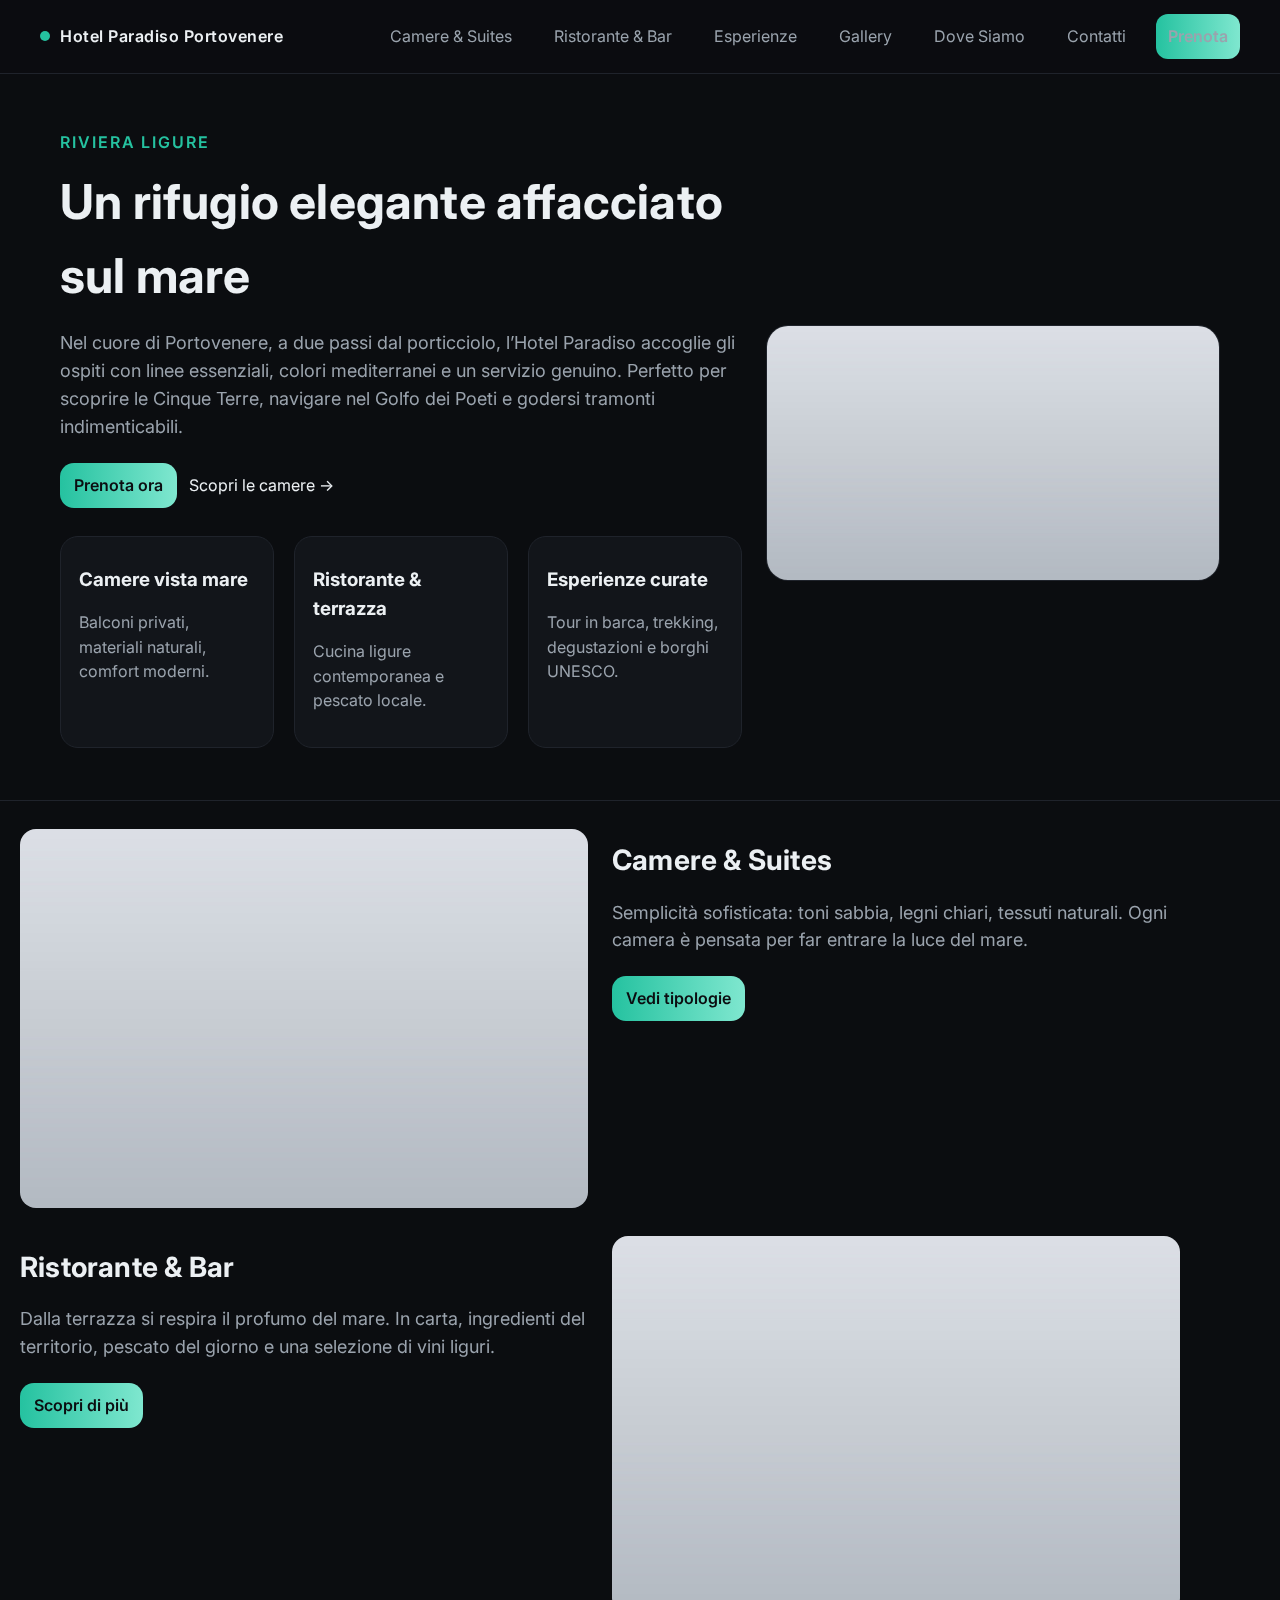
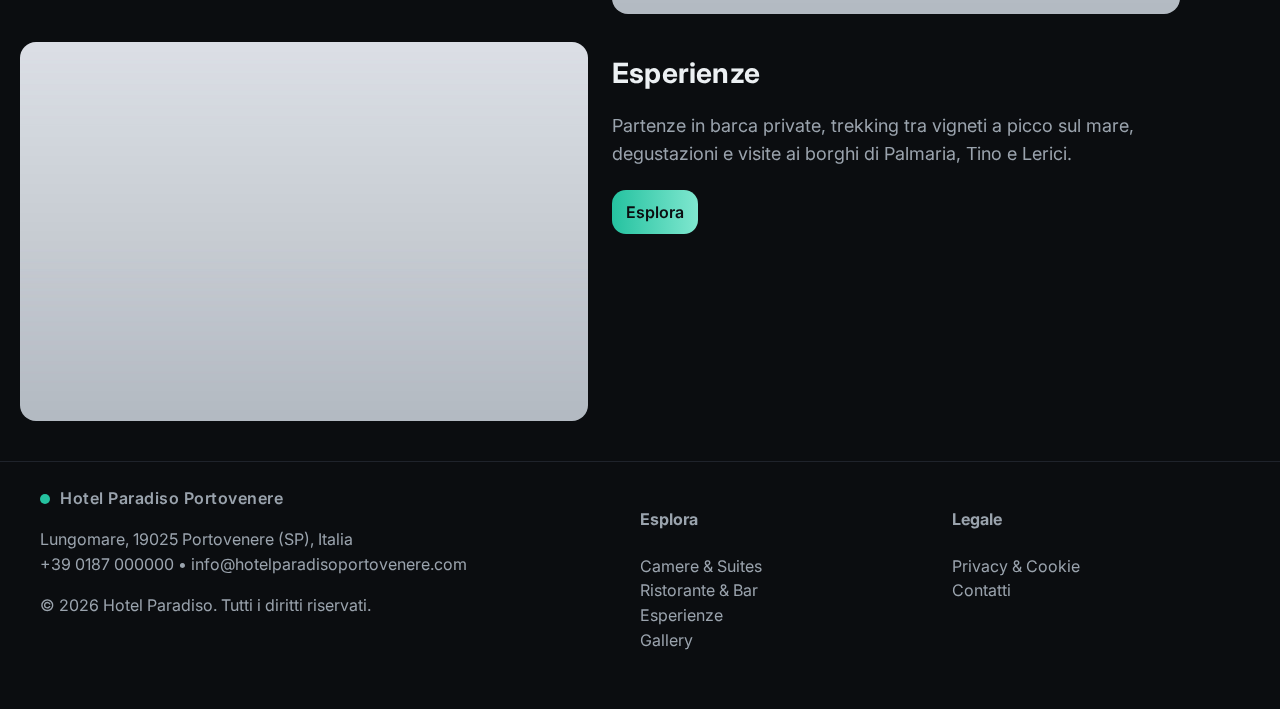
<file: index.html>
<!doctype html>
<html lang="it">
<head>
  <meta charset="utf-8">
  <meta name="viewport" content="width=device-width, initial-scale=1">
  <title>Hotel Paradiso Portovenere</title>
  <meta name="description" content="Boutique hotel vista mare a Portovenere: camere luminose, ristorante di pesce, esperienze nelle Cinque Terre.">
  <link rel="preconnect" href="https://fonts.googleapis.com">
  <link rel="preconnect" href="https://fonts.gstatic.com" crossorigin>
  <link href="https://fonts.googleapis.com/css2?family=Inter:wght@300;400;600;700&family=Playfair+Display:wght@500;700&display=swap" rel="stylesheet">
  <link rel="stylesheet" href="assets/css/style.css">
  <link rel="icon" type="image/png" sizes="512x512" href="assets/img/favicon-512.png">
</head>
<body>

<header class="header">
  <div class="container wrap">
    <a href="index.html" class="logo"><span class="badge"></span><span class="brand">Hotel Paradiso Portovenere</span></a>
    <nav class="nav">
      <a href="rooms.html">Camere & Suites</a>
      <a href="dine.html">Ristorante & Bar</a>
      <a href="experiences.html">Esperienze</a>
      <a href="gallery.html">Gallery</a>
      <a href="location.html">Dove Siamo</a>
      <a href="contact.html">Contatti</a>
      <a class="btn" href="#" target="_blank" rel="noopener">Prenota</a>
    </nav>
  </div>
</header>

<section class="hero">
  <div class="container hero-grid">
    <div>
      <div class="kicker">Riviera Ligure</div>
      <h1 class="h1">Un rifugio elegante affacciato sul mare</h1>
      <p class="p">Nel cuore di Portovenere, a due passi dal porticciolo, l’Hotel Paradiso accoglie gli ospiti con linee essenziali, colori mediterranei e un servizio genuino. Perfetto per scoprire le Cinque Terre, navigare nel Golfo dei Poeti e godersi tramonti indimenticabili.</p>
      <div style="display:flex;gap:12px;align-items:center">
        <a class="btn" href="#" target="_blank" rel="noopener">Prenota ora</a>
        <a class="nav" href="rooms.html">Scopri le camere →</a>
      </div>
      <div class="cards">
        <div class="card">
          <h3>Camere vista mare</h3>
          <p class="fine">Balconi privati, materiali naturali, comfort moderni.</p>
        </div>
        <div class="card">
          <h3>Ristorante & terrazza</h3>
          <p class="fine">Cucina ligure contemporanea e pescato locale.</p>
        </div>
        <div class="card">
          <h3>Esperienze curate</h3>
          <p class="fine">Tour in barca, trekking, degustazioni e borghi UNESCO.</p>
        </div>
      </div>
    </div>
    <div class="hero-img"><img src="assets/img/hero.jpg" alt="Hotel Paradiso Portovenere - vista mare"></div>
  </div>
</section>

<section class="container split">
  <div><img src="assets/img/room1.jpg" alt="Camera con balcone vista mare"></div>
  <div>
    <h2 class="h1" style="font-size:28px">Camere & Suites</h2>
    <p class="p">Semplicità sofisticata: toni sabbia, legni chiari, tessuti naturali. Ogni camera è pensata per far entrare la luce del mare.</p>
    <a class="btn" href="rooms.html">Vedi tipologie</a>
  </div>
</section>

<section class="container split">
  <div>
    <h2 class="h1" style="font-size:28px">Ristorante & Bar</h2>
    <p class="p">Dalla terrazza si respira il profumo del mare. In carta, ingredienti del territorio, pescato del giorno e una selezione di vini liguri.</p>
    <a class="btn" href="dine.html">Scopri di più</a>
  </div>
  <div><img src="assets/img/restaurant.jpg" alt="Ristorante con terrazza sul mare"></div>
</section>

<section class="container split">
  <div><img src="assets/img/experience1.jpg" alt="Tour in barca nel Golfo dei Poeti"></div>
  <div>
    <h2 class="h1" style="font-size:28px">Esperienze</h2>
    <p class="p">Partenze in barca private, trekking tra vigneti a picco sul mare, degustazioni e visite ai borghi di Palmaria, Tino e Lerici.</p>
    <a class="btn" href="experiences.html">Esplora</a>
  </div>
</section>


<footer class="footer">
  <div class="container wrap">
    <div>
      <div class="logo"><span class="badge"></span><span class="brand">Hotel Paradiso Portovenere</span></div>
      <p class="fine">Lungomare, 19025 Portovenere (SP), Italia<br>+39 0187 000000 • info@hotelparadisoportovenere.com</p>
      <p class="fine">© <span id="y"></span> Hotel Paradiso. Tutti i diritti riservati.</p>
    </div>
    <div>
      <h4>Esplora</h4>
      <p><a href="rooms.html">Camere & Suites</a><br><a href="dine.html">Ristorante & Bar</a><br><a href="experiences.html">Esperienze</a><br><a href="gallery.html">Gallery</a></p>
    </div>
    <div>
      <h4>Legale</h4>
      <p><a href="privacy.html">Privacy & Cookie</a><br><a href="contact.html">Contatti</a></p>
    </div>
  </div>
</footer>
<script>
  document.getElementById('y') && (document.getElementById('y').textContent=new Date().getFullYear());
  // active link
  const path = location.pathname.split('/').pop();
  document.querySelectorAll('.nav a').forEach(a=>{ if(a.getAttribute('href')===path) a.classList.add('active'); });
</script>

</body>
</html>
</file>
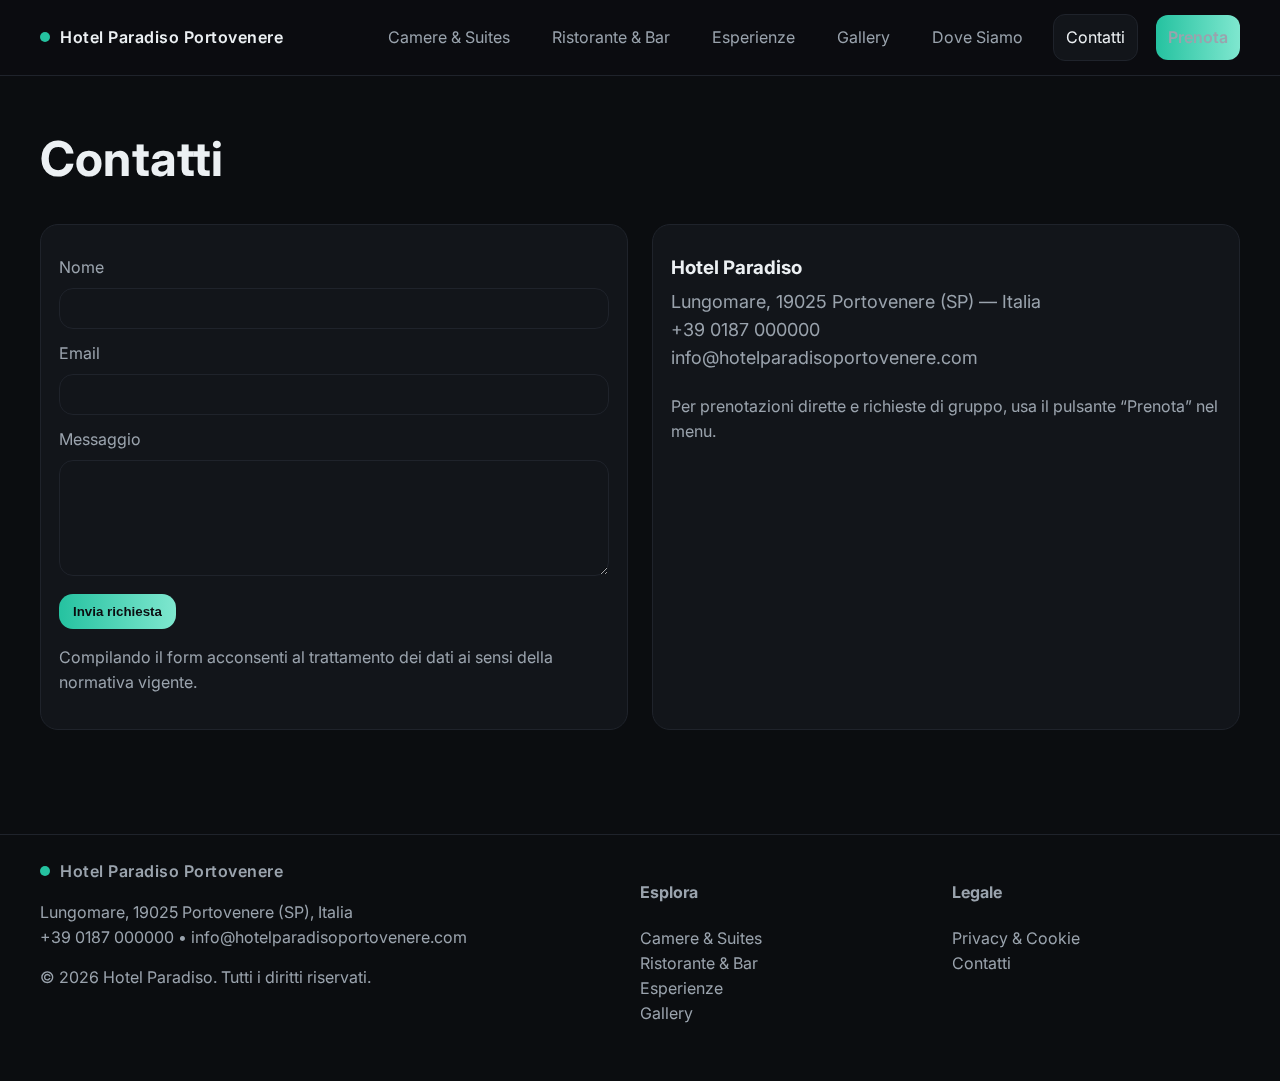
<file: contact.html>
<!doctype html>
<html lang="it"><head>
<meta charset="utf-8"><meta name="viewport" content="width=device-width, initial-scale=1">
<title>Contatti • Hotel Paradiso</title>
<link rel="preconnect" href="https://fonts.googleapis.com">
<link rel="preconnect" href="https://fonts.gstatic.com" crossorigin>
<link href="https://fonts.googleapis.com/css2?family=Inter:wght@300;400;600;700&display=swap" rel="stylesheet">
<link rel="stylesheet" href="assets/css/style.css">
<link rel="icon" type="image/png" sizes="512x512" href="assets/img/favicon-512.png">
</head><body>

<header class="header">
  <div class="container wrap">
    <a href="index.html" class="logo"><span class="badge"></span><span class="brand">Hotel Paradiso Portovenere</span></a>
    <nav class="nav">
      <a href="rooms.html">Camere & Suites</a>
      <a href="dine.html">Ristorante & Bar</a>
      <a href="experiences.html">Esperienze</a>
      <a href="gallery.html">Gallery</a>
      <a href="location.html">Dove Siamo</a>
      <a href="contact.html">Contatti</a>
      <a class="btn" href="#" target="_blank" rel="noopener">Prenota</a>
    </nav>
  </div>
</header>

<section class="container" style="padding:36px 0">
  <h1 class="h1">Contatti</h1>
  <div class="split">
    <form class="card" onsubmit="event.preventDefault(); alert('Grazie! Ti risponderemo al più presto.');">
      <label>Nome</label><input class="input" required>
      <label>Email</label><input class="input" type="email" required>
      <label>Messaggio</label><textarea class="input" rows="6" required></textarea>
      <div style="margin-top:12px"><button class="btn" type="submit">Invia richiesta</button></div>
      <p class="fine">Compilando il form acconsenti al trattamento dei dati ai sensi della normativa vigente.</p>
    </form>
    <div class="card">
      <h3>Hotel Paradiso</h3>
      <p class="p">Lungomare, 19025 Portovenere (SP) — Italia<br>+39 0187 000000<br><a href="mailto:info@hotelparadisoportovenere.com">info@hotelparadisoportovenere.com</a></p>
      <p class="fine">Per prenotazioni dirette e richieste di gruppo, usa il pulsante “Prenota” nel menu.</p>
    </div>
  </div>
</section>

<footer class="footer">
  <div class="container wrap">
    <div>
      <div class="logo"><span class="badge"></span><span class="brand">Hotel Paradiso Portovenere</span></div>
      <p class="fine">Lungomare, 19025 Portovenere (SP), Italia<br>+39 0187 000000 • info@hotelparadisoportovenere.com</p>
      <p class="fine">© <span id="y"></span> Hotel Paradiso. Tutti i diritti riservati.</p>
    </div>
    <div>
      <h4>Esplora</h4>
      <p><a href="rooms.html">Camere & Suites</a><br><a href="dine.html">Ristorante & Bar</a><br><a href="experiences.html">Esperienze</a><br><a href="gallery.html">Gallery</a></p>
    </div>
    <div>
      <h4>Legale</h4>
      <p><a href="privacy.html">Privacy & Cookie</a><br><a href="contact.html">Contatti</a></p>
    </div>
  </div>
</footer>
<script>
  document.getElementById('y') && (document.getElementById('y').textContent=new Date().getFullYear());
  // active link
  const path = location.pathname.split('/').pop();
  document.querySelectorAll('.nav a').forEach(a=>{ if(a.getAttribute('href')===path) a.classList.add('active'); });
</script>
</body></html>
</file>
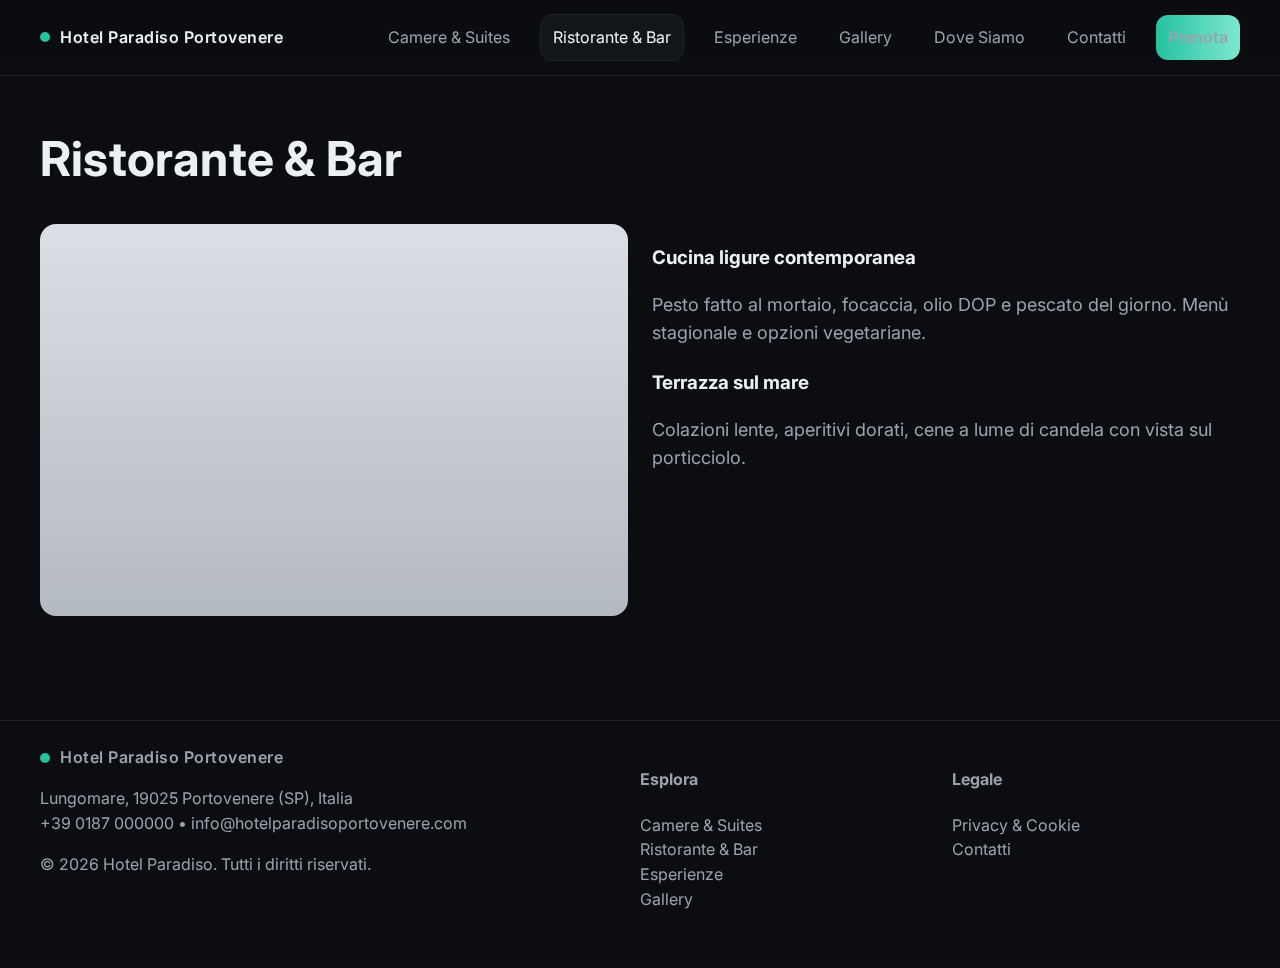
<file: dine.html>
<!doctype html>
<html lang="it"><head>
<meta charset="utf-8"><meta name="viewport" content="width=device-width, initial-scale=1">
<title>Ristorante & Bar • Hotel Paradiso</title>
<link rel="preconnect" href="https://fonts.googleapis.com">
<link rel="preconnect" href="https://fonts.gstatic.com" crossorigin>
<link href="https://fonts.googleapis.com/css2?family=Inter:wght@300;400;600;700&display=swap" rel="stylesheet">
<link rel="stylesheet" href="assets/css/style.css">
<link rel="icon" type="image/png" sizes="512x512" href="assets/img/favicon-512.png">
</head><body>

<header class="header">
  <div class="container wrap">
    <a href="index.html" class="logo"><span class="badge"></span><span class="brand">Hotel Paradiso Portovenere</span></a>
    <nav class="nav">
      <a href="rooms.html">Camere & Suites</a>
      <a href="dine.html">Ristorante & Bar</a>
      <a href="experiences.html">Esperienze</a>
      <a href="gallery.html">Gallery</a>
      <a href="location.html">Dove Siamo</a>
      <a href="contact.html">Contatti</a>
      <a class="btn" href="#" target="_blank" rel="noopener">Prenota</a>
    </nav>
  </div>
</header>

<section class="container" style="padding:36px 0">
  <h1 class="h1">Ristorante & Bar</h1>
  <div class="split">
    <div><img src="assets/img/restaurant.jpg" alt="Ristorante"></div>
    <div>
      <h3>Cucina ligure contemporanea</h3>
      <p class="p">Pesto fatto al mortaio, focaccia, olio DOP e pescato del giorno. Menù stagionale e opzioni vegetariane.</p>
      <h3>Terrazza sul mare</h3>
      <p class="p">Colazioni lente, aperitivi dorati, cene a lume di candela con vista sul porticciolo.</p>
    </div>
  </div>
</section>

<footer class="footer">
  <div class="container wrap">
    <div>
      <div class="logo"><span class="badge"></span><span class="brand">Hotel Paradiso Portovenere</span></div>
      <p class="fine">Lungomare, 19025 Portovenere (SP), Italia<br>+39 0187 000000 • info@hotelparadisoportovenere.com</p>
      <p class="fine">© <span id="y"></span> Hotel Paradiso. Tutti i diritti riservati.</p>
    </div>
    <div>
      <h4>Esplora</h4>
      <p><a href="rooms.html">Camere & Suites</a><br><a href="dine.html">Ristorante & Bar</a><br><a href="experiences.html">Esperienze</a><br><a href="gallery.html">Gallery</a></p>
    </div>
    <div>
      <h4>Legale</h4>
      <p><a href="privacy.html">Privacy & Cookie</a><br><a href="contact.html">Contatti</a></p>
    </div>
  </div>
</footer>
<script>
  document.getElementById('y') && (document.getElementById('y').textContent=new Date().getFullYear());
  // active link
  const path = location.pathname.split('/').pop();
  document.querySelectorAll('.nav a').forEach(a=>{ if(a.getAttribute('href')===path) a.classList.add('active'); });
</script>
</body></html>
</file>
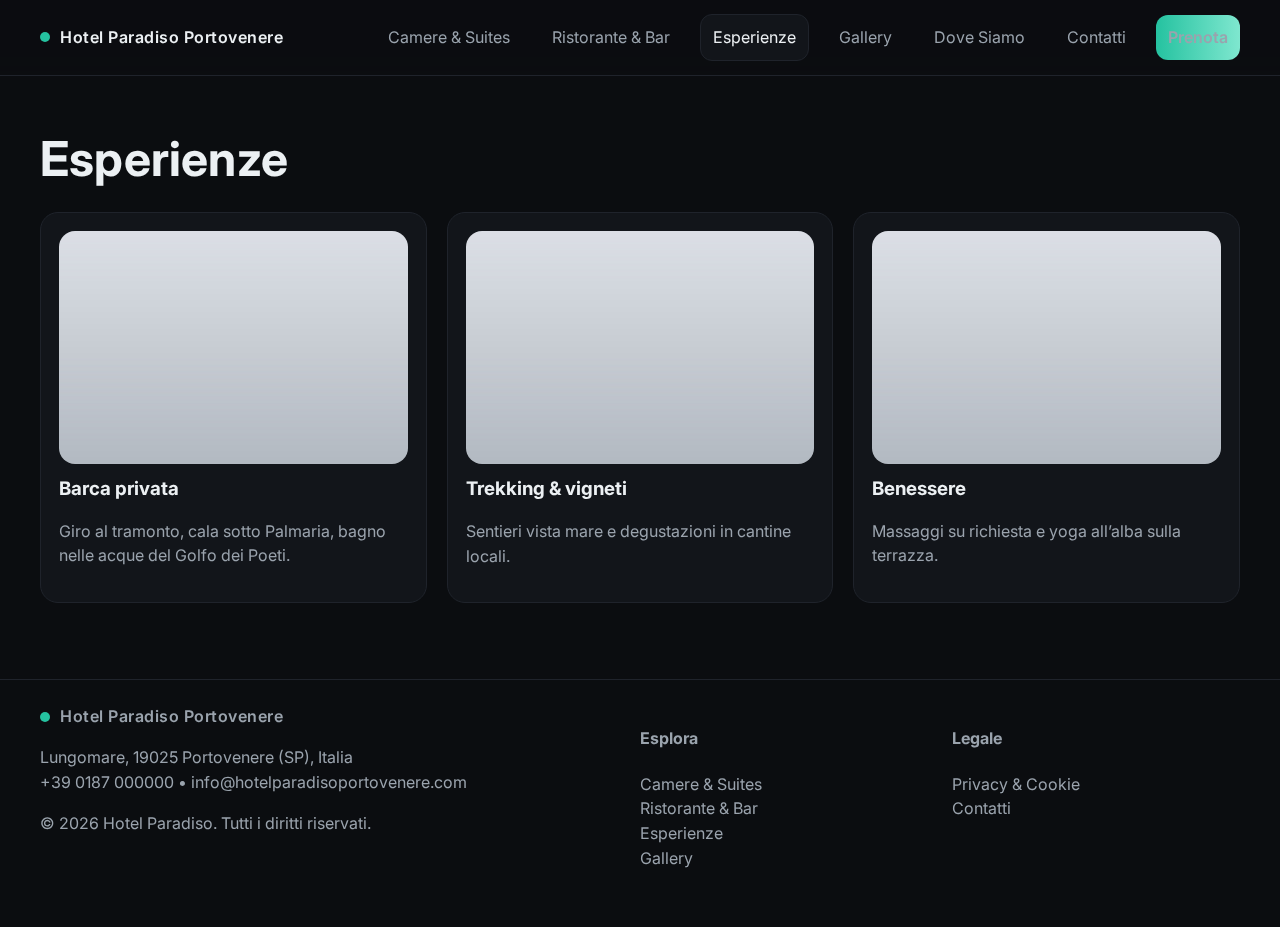
<file: experiences.html>
<!doctype html>
<html lang="it"><head>
<meta charset="utf-8"><meta name="viewport" content="width=device-width, initial-scale=1">
<title>Esperienze • Hotel Paradiso</title>
<link rel="preconnect" href="https://fonts.googleapis.com">
<link rel="preconnect" href="https://fonts.gstatic.com" crossorigin>
<link href="https://fonts.googleapis.com/css2?family=Inter:wght@300;400;600;700&display=swap" rel="stylesheet">
<link rel="stylesheet" href="assets/css/style.css">
<link rel="icon" type="image/png" sizes="512x512" href="assets/img/favicon-512.png">
</head><body>

<header class="header">
  <div class="container wrap">
    <a href="index.html" class="logo"><span class="badge"></span><span class="brand">Hotel Paradiso Portovenere</span></a>
    <nav class="nav">
      <a href="rooms.html">Camere & Suites</a>
      <a href="dine.html">Ristorante & Bar</a>
      <a href="experiences.html">Esperienze</a>
      <a href="gallery.html">Gallery</a>
      <a href="location.html">Dove Siamo</a>
      <a href="contact.html">Contatti</a>
      <a class="btn" href="#" target="_blank" rel="noopener">Prenota</a>
    </nav>
  </div>
</header>

<section class="container" style="padding:36px 0">
  <h1 class="h1">Esperienze</h1>
  <div class="grid-3">
    <div class="card">
      <img src="assets/img/experience1.jpg" alt="Barca privata">
      <h3>Barca privata</h3>
      <p class="fine">Giro al tramonto, cala sotto Palmaria, bagno nelle acque del Golfo dei Poeti.</p>
    </div>
    <div class="card">
      <img src="assets/img/experience2.jpg" alt="Trekking e vigneti">
      <h3>Trekking & vigneti</h3>
      <p class="fine">Sentieri vista mare e degustazioni in cantine locali.</p>
    </div>
    <div class="card">
      <img src="assets/img/spa.jpg" alt="Benessere">
      <h3>Benessere</h3>
      <p class="fine">Massaggi su richiesta e yoga all’alba sulla terrazza.</p>
    </div>
  </div>
</section>

<footer class="footer">
  <div class="container wrap">
    <div>
      <div class="logo"><span class="badge"></span><span class="brand">Hotel Paradiso Portovenere</span></div>
      <p class="fine">Lungomare, 19025 Portovenere (SP), Italia<br>+39 0187 000000 • info@hotelparadisoportovenere.com</p>
      <p class="fine">© <span id="y"></span> Hotel Paradiso. Tutti i diritti riservati.</p>
    </div>
    <div>
      <h4>Esplora</h4>
      <p><a href="rooms.html">Camere & Suites</a><br><a href="dine.html">Ristorante & Bar</a><br><a href="experiences.html">Esperienze</a><br><a href="gallery.html">Gallery</a></p>
    </div>
    <div>
      <h4>Legale</h4>
      <p><a href="privacy.html">Privacy & Cookie</a><br><a href="contact.html">Contatti</a></p>
    </div>
  </div>
</footer>
<script>
  document.getElementById('y') && (document.getElementById('y').textContent=new Date().getFullYear());
  // active link
  const path = location.pathname.split('/').pop();
  document.querySelectorAll('.nav a').forEach(a=>{ if(a.getAttribute('href')===path) a.classList.add('active'); });
</script>
</body></html>
</file>
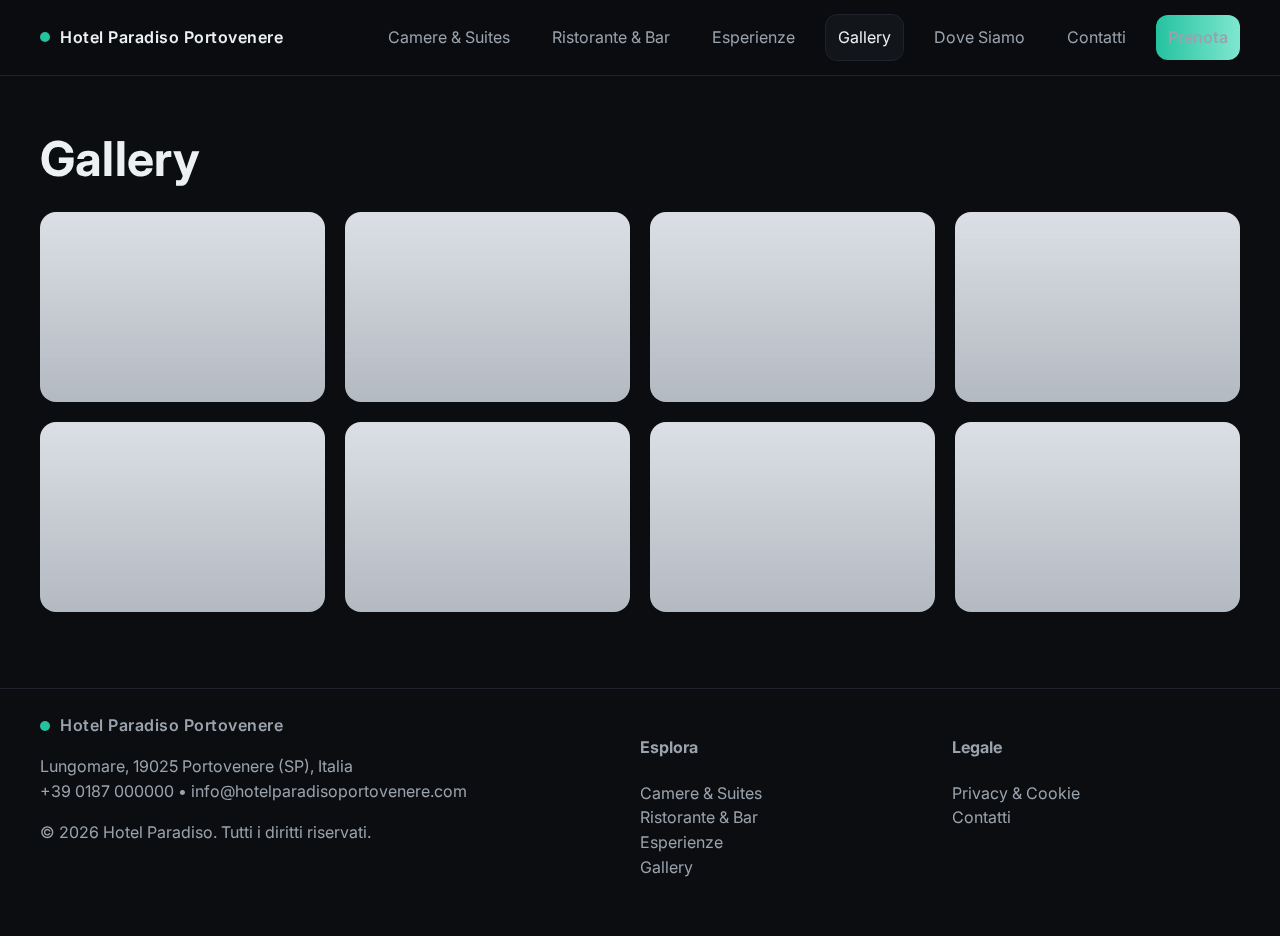
<file: gallery.html>
<!doctype html>
<html lang="it"><head>
<meta charset="utf-8"><meta name="viewport" content="width=device-width, initial-scale=1">
<title>Gallery • Hotel Paradiso</title>
<link rel="preconnect" href="https://fonts.googleapis.com">
<link rel="preconnect" href="https://fonts.gstatic.com" crossorigin>
<link href="https://fonts.googleapis.com/css2?family=Inter:wght@300;400;600;700&display=swap" rel="stylesheet">
<link rel="stylesheet" href="assets/css/style.css">
<link rel="icon" type="image/png" sizes="512x512" href="assets/img/favicon-512.png">
</head><body>

<header class="header">
  <div class="container wrap">
    <a href="index.html" class="logo"><span class="badge"></span><span class="brand">Hotel Paradiso Portovenere</span></a>
    <nav class="nav">
      <a href="rooms.html">Camere & Suites</a>
      <a href="dine.html">Ristorante & Bar</a>
      <a href="experiences.html">Esperienze</a>
      <a href="gallery.html">Gallery</a>
      <a href="location.html">Dove Siamo</a>
      <a href="contact.html">Contatti</a>
      <a class="btn" href="#" target="_blank" rel="noopener">Prenota</a>
    </nav>
  </div>
</header>

<section class="container" style="padding:36px 0">
  <h1 class="h1">Gallery</h1>
  <div class="grid-4">
    <img src="assets/img/gallery1.jpg" alt="">
    <img src="assets/img/gallery2.jpg" alt="">
    <img src="assets/img/gallery3.jpg" alt="">
    <img src="assets/img/room1.jpg" alt="">
    <img src="assets/img/restaurant.jpg" alt="">
    <img src="assets/img/experience1.jpg" alt="">
    <img src="assets/img/experience2.jpg" alt="">
    <img src="assets/img/bar.jpg" alt="">
  </div>
</section>

<footer class="footer">
  <div class="container wrap">
    <div>
      <div class="logo"><span class="badge"></span><span class="brand">Hotel Paradiso Portovenere</span></div>
      <p class="fine">Lungomare, 19025 Portovenere (SP), Italia<br>+39 0187 000000 • info@hotelparadisoportovenere.com</p>
      <p class="fine">© <span id="y"></span> Hotel Paradiso. Tutti i diritti riservati.</p>
    </div>
    <div>
      <h4>Esplora</h4>
      <p><a href="rooms.html">Camere & Suites</a><br><a href="dine.html">Ristorante & Bar</a><br><a href="experiences.html">Esperienze</a><br><a href="gallery.html">Gallery</a></p>
    </div>
    <div>
      <h4>Legale</h4>
      <p><a href="privacy.html">Privacy & Cookie</a><br><a href="contact.html">Contatti</a></p>
    </div>
  </div>
</footer>
<script>
  document.getElementById('y') && (document.getElementById('y').textContent=new Date().getFullYear());
  // active link
  const path = location.pathname.split('/').pop();
  document.querySelectorAll('.nav a').forEach(a=>{ if(a.getAttribute('href')===path) a.classList.add('active'); });
</script>
</body></html>
</file>
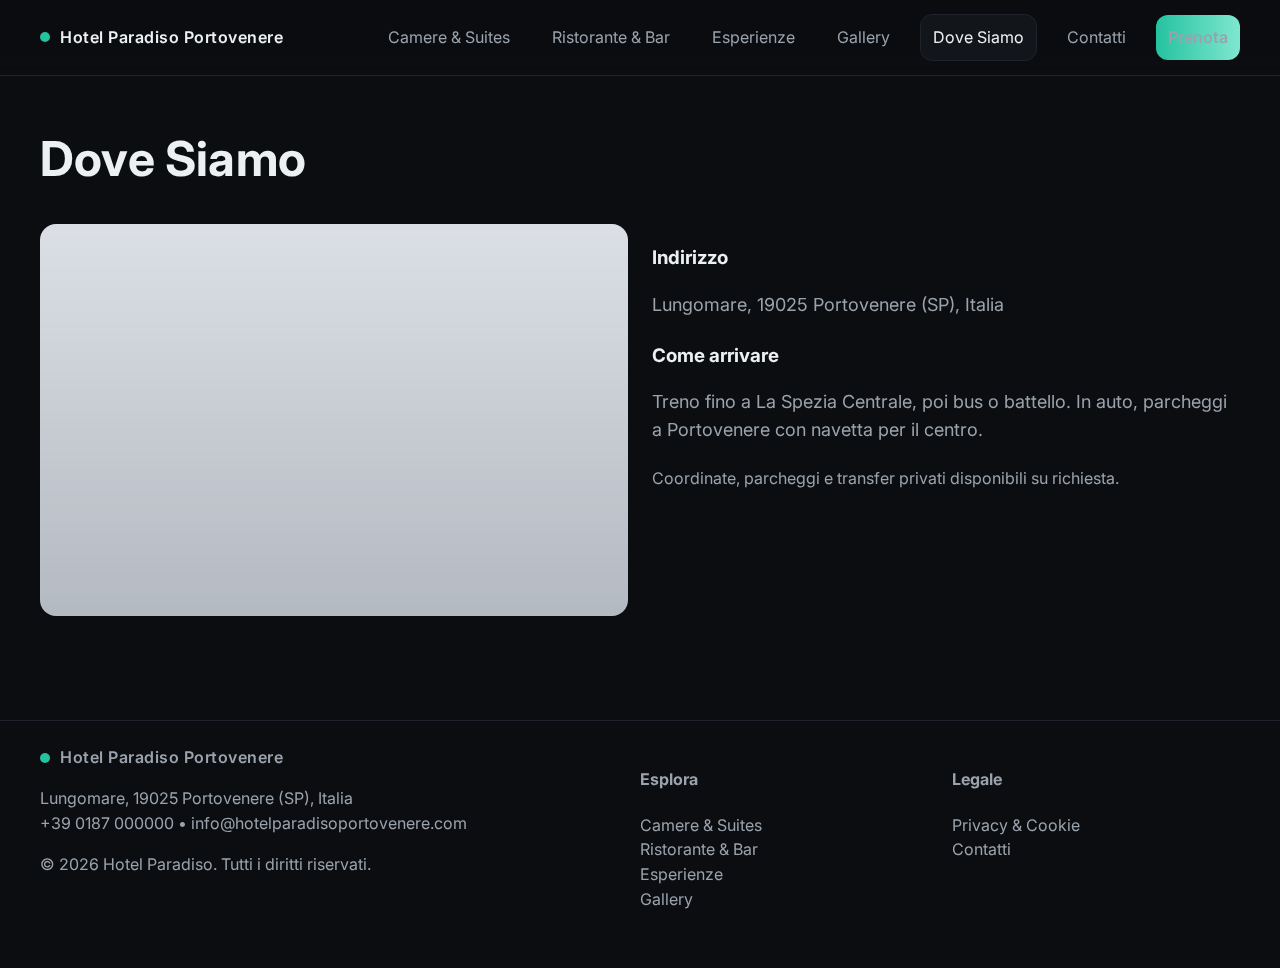
<file: location.html>
<!doctype html>
<html lang="it"><head>
<meta charset="utf-8"><meta name="viewport" content="width=device-width, initial-scale=1">
<title>Dove Siamo • Hotel Paradiso</title>
<link rel="preconnect" href="https://fonts.googleapis.com">
<link rel="preconnect" href="https://fonts.gstatic.com" crossorigin>
<link href="https://fonts.googleapis.com/css2?family=Inter:wght@300;400;600;700&display=swap" rel="stylesheet">
<link rel="stylesheet" href="assets/css/style.css">
<link rel="icon" type="image/png" sizes="512x512" href="assets/img/favicon-512.png">
</head><body>

<header class="header">
  <div class="container wrap">
    <a href="index.html" class="logo"><span class="badge"></span><span class="brand">Hotel Paradiso Portovenere</span></a>
    <nav class="nav">
      <a href="rooms.html">Camere & Suites</a>
      <a href="dine.html">Ristorante & Bar</a>
      <a href="experiences.html">Esperienze</a>
      <a href="gallery.html">Gallery</a>
      <a href="location.html">Dove Siamo</a>
      <a href="contact.html">Contatti</a>
      <a class="btn" href="#" target="_blank" rel="noopener">Prenota</a>
    </nav>
  </div>
</header>

<section class="container" style="padding:36px 0">
  <h1 class="h1">Dove Siamo</h1>
  <div class="split">
    <div><img src="assets/img/map-placeholder.jpg" alt="Mappa"></div>
    <div>
      <h3>Indirizzo</h3>
      <p class="p">Lungomare, 19025 Portovenere (SP), Italia</p>
      <h3>Come arrivare</h3>
      <p class="p">Treno fino a La Spezia Centrale, poi bus o battello. In auto, parcheggi a Portovenere con navetta per il centro.</p>
      <p class="fine">Coordinate, parcheggi e transfer privati disponibili su richiesta.</p>
    </div>
  </div>
</section>

<footer class="footer">
  <div class="container wrap">
    <div>
      <div class="logo"><span class="badge"></span><span class="brand">Hotel Paradiso Portovenere</span></div>
      <p class="fine">Lungomare, 19025 Portovenere (SP), Italia<br>+39 0187 000000 • info@hotelparadisoportovenere.com</p>
      <p class="fine">© <span id="y"></span> Hotel Paradiso. Tutti i diritti riservati.</p>
    </div>
    <div>
      <h4>Esplora</h4>
      <p><a href="rooms.html">Camere & Suites</a><br><a href="dine.html">Ristorante & Bar</a><br><a href="experiences.html">Esperienze</a><br><a href="gallery.html">Gallery</a></p>
    </div>
    <div>
      <h4>Legale</h4>
      <p><a href="privacy.html">Privacy & Cookie</a><br><a href="contact.html">Contatti</a></p>
    </div>
  </div>
</footer>
<script>
  document.getElementById('y') && (document.getElementById('y').textContent=new Date().getFullYear());
  // active link
  const path = location.pathname.split('/').pop();
  document.querySelectorAll('.nav a').forEach(a=>{ if(a.getAttribute('href')===path) a.classList.add('active'); });
</script>
</body></html>
</file>
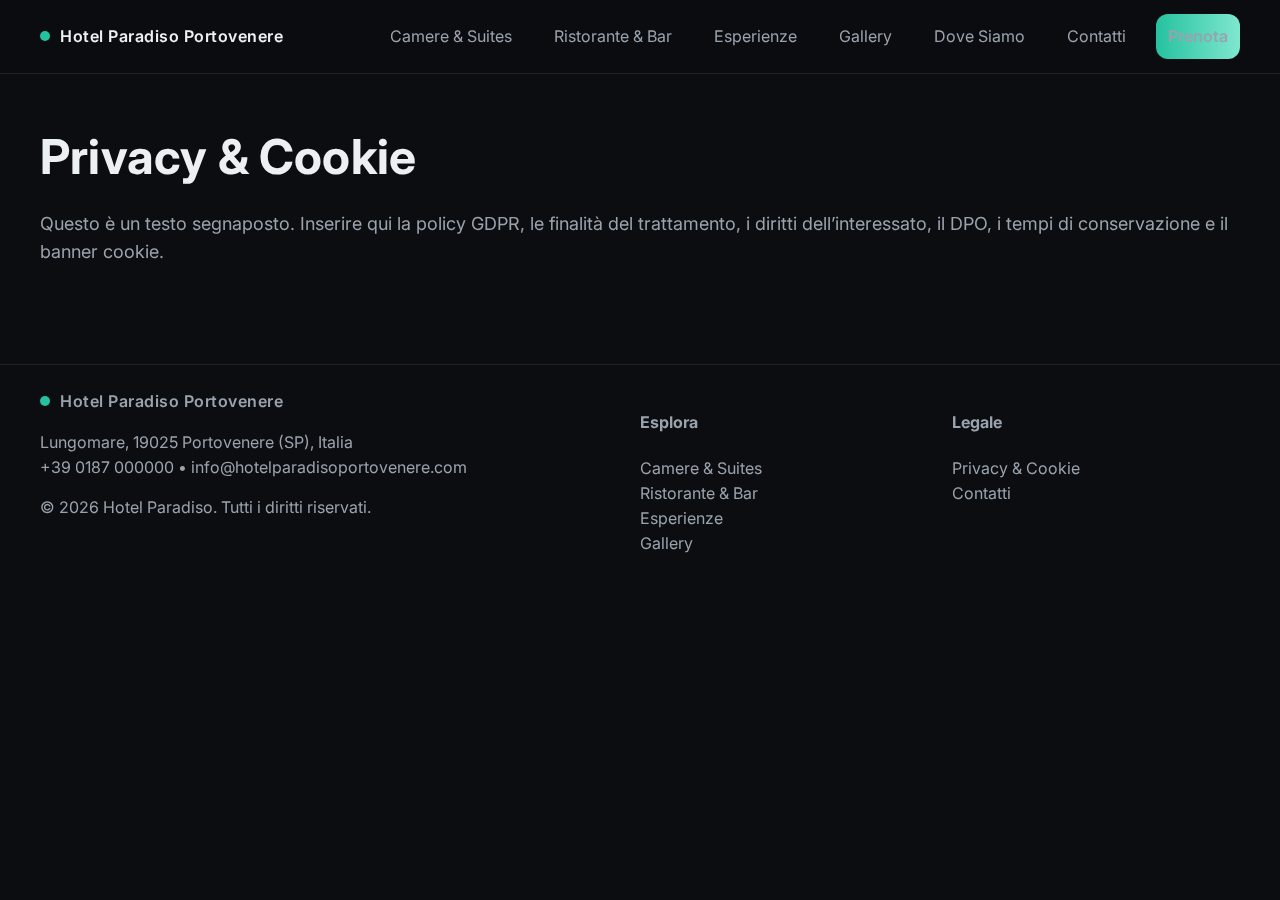
<file: privacy.html>
<!doctype html>
<html lang="it"><head>
<meta charset="utf-8"><meta name="viewport" content="width=device-width, initial-scale=1">
<title>Privacy & Cookie • Hotel Paradiso</title>
<link rel="preconnect" href="https://fonts.googleapis.com">
<link rel="preconnect" href="https://fonts.gstatic.com" crossorigin>
<link href="https://fonts.googleapis.com/css2?family=Inter:wght@300;400;600;700&display=swap" rel="stylesheet">
<link rel="stylesheet" href="assets/css/style.css">
<link rel="icon" type="image/png" sizes="512x512" href="assets/img/favicon-512.png">
</head><body>

<header class="header">
  <div class="container wrap">
    <a href="index.html" class="logo"><span class="badge"></span><span class="brand">Hotel Paradiso Portovenere</span></a>
    <nav class="nav">
      <a href="rooms.html">Camere & Suites</a>
      <a href="dine.html">Ristorante & Bar</a>
      <a href="experiences.html">Esperienze</a>
      <a href="gallery.html">Gallery</a>
      <a href="location.html">Dove Siamo</a>
      <a href="contact.html">Contatti</a>
      <a class="btn" href="#" target="_blank" rel="noopener">Prenota</a>
    </nav>
  </div>
</header>

<section class="container" style="padding:36px 0">
  <h1 class="h1">Privacy & Cookie</h1>
  <p class="p">Questo è un testo segnaposto. Inserire qui la policy GDPR, le finalità del trattamento, i diritti dell’interessato, il DPO, i tempi di conservazione e il banner cookie.</p>
</section>

<footer class="footer">
  <div class="container wrap">
    <div>
      <div class="logo"><span class="badge"></span><span class="brand">Hotel Paradiso Portovenere</span></div>
      <p class="fine">Lungomare, 19025 Portovenere (SP), Italia<br>+39 0187 000000 • info@hotelparadisoportovenere.com</p>
      <p class="fine">© <span id="y"></span> Hotel Paradiso. Tutti i diritti riservati.</p>
    </div>
    <div>
      <h4>Esplora</h4>
      <p><a href="rooms.html">Camere & Suites</a><br><a href="dine.html">Ristorante & Bar</a><br><a href="experiences.html">Esperienze</a><br><a href="gallery.html">Gallery</a></p>
    </div>
    <div>
      <h4>Legale</h4>
      <p><a href="privacy.html">Privacy & Cookie</a><br><a href="contact.html">Contatti</a></p>
    </div>
  </div>
</footer>
<script>
  document.getElementById('y') && (document.getElementById('y').textContent=new Date().getFullYear());
  // active link
  const path = location.pathname.split('/').pop();
  document.querySelectorAll('.nav a').forEach(a=>{ if(a.getAttribute('href')===path) a.classList.add('active'); });
</script>
</body></html>
</file>
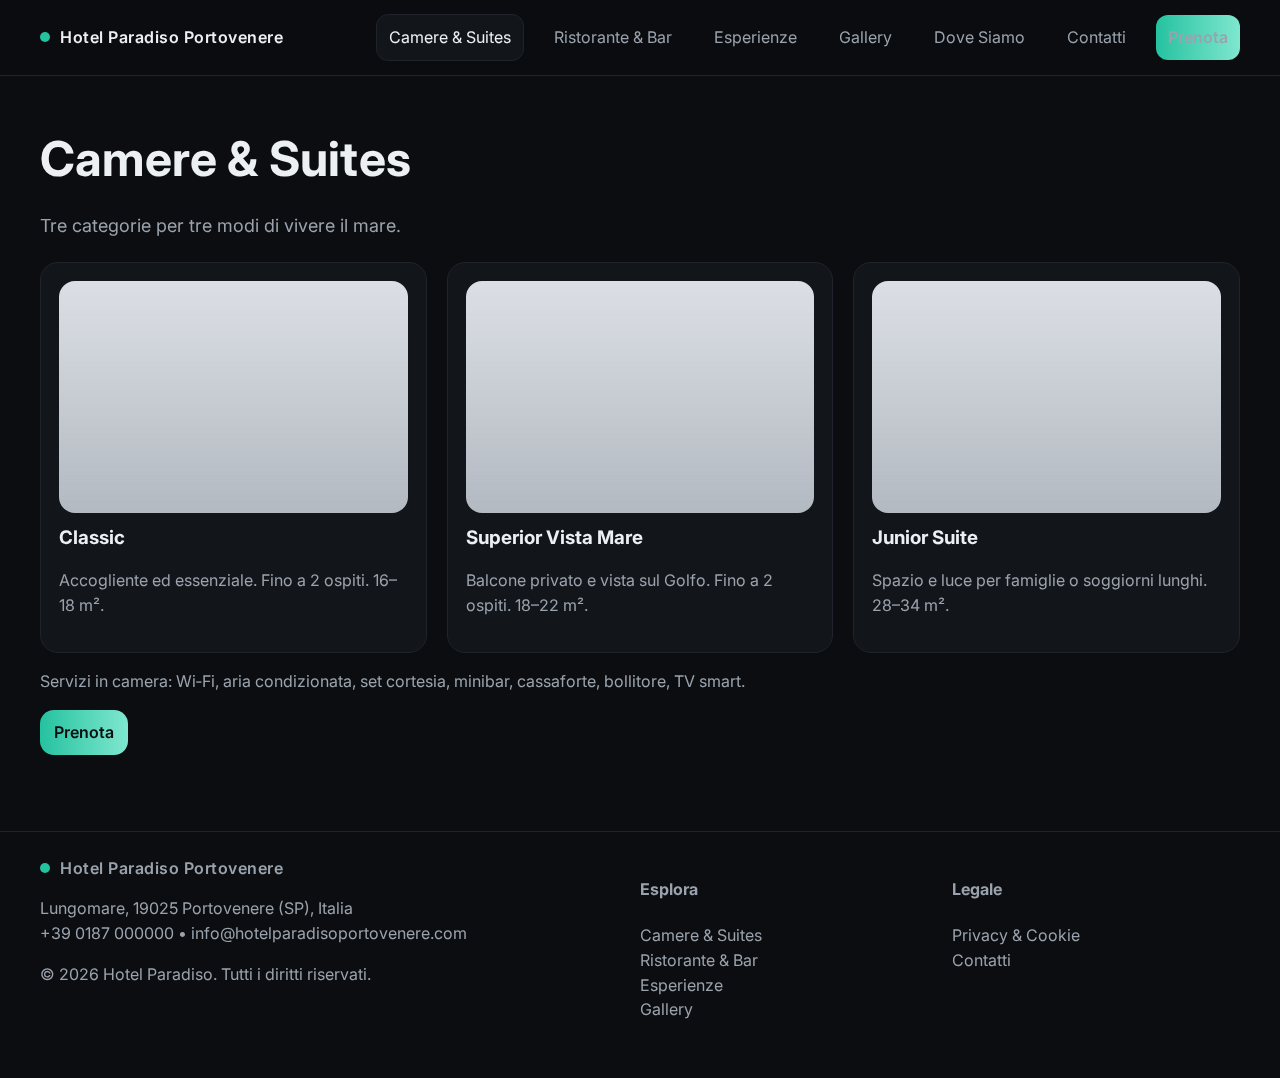
<file: rooms.html>
<!doctype html>
<html lang="it"><head>
<meta charset="utf-8"><meta name="viewport" content="width=device-width, initial-scale=1">
<title>Camere & Suites • Hotel Paradiso</title>
<link rel="preconnect" href="https://fonts.googleapis.com">
<link rel="preconnect" href="https://fonts.gstatic.com" crossorigin>
<link href="https://fonts.googleapis.com/css2?family=Inter:wght@300;400;600;700&display=swap" rel="stylesheet">
<link rel="stylesheet" href="assets/css/style.css">
<link rel="icon" type="image/png" sizes="512x512" href="assets/img/favicon-512.png">
</head><body>

<header class="header">
  <div class="container wrap">
    <a href="index.html" class="logo"><span class="badge"></span><span class="brand">Hotel Paradiso Portovenere</span></a>
    <nav class="nav">
      <a href="rooms.html">Camere & Suites</a>
      <a href="dine.html">Ristorante & Bar</a>
      <a href="experiences.html">Esperienze</a>
      <a href="gallery.html">Gallery</a>
      <a href="location.html">Dove Siamo</a>
      <a href="contact.html">Contatti</a>
      <a class="btn" href="#" target="_blank" rel="noopener">Prenota</a>
    </nav>
  </div>
</header>

<section class="container" style="padding:36px 0">
  <h1 class="h1">Camere & Suites</h1>
  <p class="p">Tre categorie per tre modi di vivere il mare.</p>
  <div class="grid-3">
    <div class="card">
      <img src="assets/img/room1.jpg" alt="Classic">
      <h3>Classic</h3>
      <p class="fine">Accogliente ed essenziale. Fino a 2 ospiti. 16–18 m².</p>
    </div>
    <div class="card">
      <img src="assets/img/room2.jpg" alt="Superior Vista Mare">
      <h3>Superior Vista Mare</h3>
      <p class="fine">Balcone privato e vista sul Golfo. Fino a 2 ospiti. 18–22 m².</p>
    </div>
    <div class="card">
      <img src="assets/img/suite1.jpg" alt="Junior Suite">
      <h3>Junior Suite</h3>
      <p class="fine">Spazio e luce per famiglie o soggiorni lunghi. 28–34 m².</p>
    </div>
  </div>
  <p class="fine">Servizi in camera: Wi‑Fi, aria condizionata, set cortesia, minibar, cassaforte, bollitore, TV smart.</p>
  <a class="btn" href="#" target="_blank" rel="noopener">Prenota</a>
</section>

<footer class="footer">
  <div class="container wrap">
    <div>
      <div class="logo"><span class="badge"></span><span class="brand">Hotel Paradiso Portovenere</span></div>
      <p class="fine">Lungomare, 19025 Portovenere (SP), Italia<br>+39 0187 000000 • info@hotelparadisoportovenere.com</p>
      <p class="fine">© <span id="y"></span> Hotel Paradiso. Tutti i diritti riservati.</p>
    </div>
    <div>
      <h4>Esplora</h4>
      <p><a href="rooms.html">Camere & Suites</a><br><a href="dine.html">Ristorante & Bar</a><br><a href="experiences.html">Esperienze</a><br><a href="gallery.html">Gallery</a></p>
    </div>
    <div>
      <h4>Legale</h4>
      <p><a href="privacy.html">Privacy & Cookie</a><br><a href="contact.html">Contatti</a></p>
    </div>
  </div>
</footer>
<script>
  document.getElementById('y') && (document.getElementById('y').textContent=new Date().getFullYear());
  // active link
  const path = location.pathname.split('/').pop();
  document.querySelectorAll('.nav a').forEach(a=>{ if(a.getAttribute('href')===path) a.classList.add('active'); });
</script>
</body></html>
</file>
<file: assets/css/style.css>
:root{
  --bg:#0b0d10;
  --card:#12151a;
  --muted:#9aa3ad;
  --text:#ecf0f3;
  --brand:#25c2a0;
  --brand-2:#7fe7cf;
  --border:#1f232b;
}
*{box-sizing:border-box}
html,body{margin:0;padding:0;background:var(--bg);color:var(--text);font-family: 'Inter', system-ui, -apple-system, Segoe UI, Roboto, Helvetica, Arial, sans-serif;line-height:1.55}
a{color:inherit;text-decoration:none}
img{max-width:100%;display:block;border-radius:16px}
.container{max-width:1200px;margin:0 auto;padding:0 20px}
.header{position:sticky;top:0;z-index:50;background:rgba(11,13,16,.7);backdrop-filter:saturate(160%) blur(8px);border-bottom:1px solid var(--border)}
.header .wrap{display:flex;align-items:center;justify-content:space-between;padding:14px 0}
.logo{display:flex;gap:10px;align-items:center}
.badge{width:10px;height:10px;border-radius:50%;background:var(--brand)}
.brand{font-weight:600;letter-spacing:.5px}
.nav{display:flex;gap:18px;align-items:center}
.nav a{padding:10px 12px;border-radius:12px;color:var(--muted)}
.nav a.active, .nav a:hover{color:var(--text);background:var(--card);border:1px solid var(--border)}
.btn{display:inline-flex;align-items:center;gap:8px;padding:10px 14px;border-radius:14px;background:linear-gradient(90deg,var(--brand),var(--brand-2));color:#0b0d10;font-weight:600;border:0;cursor:pointer}
.hero{padding:56px 0 24px;border-bottom:1px solid var(--border)}
.hero-grid{display:grid;grid-template-columns:1.2fr .8fr;gap:24px;align-items:center}
.kicker{color:var(--brand);font-weight:600;letter-spacing:.12em;text-transform:uppercase}
.h1{font-size:48px;letter-spacing:.2px;margin:10px 0 16px}
.p{color:var(--muted);font-size:18px;margin:0 0 22px}
.cards{display:grid;grid-template-columns:repeat(3,1fr);gap:20px;margin:28px 0}
.card{background:var(--card);border:1px solid var(--border);padding:18px;border-radius:18px}
.card h3{margin:10px 0 6px}
.split{display:grid;grid-template-columns:1fr 1fr;gap:24px;margin:28px 0}
.footer{border-top:1px solid var(--border);margin-top:40px}
.footer .wrap{display:grid;grid-template-columns:2fr 1fr 1fr;gap:24px;padding:24px 0 40px;color:var(--muted)}
.input, textarea{width:100%;background:var(--card);border:1px solid var(--border);border-radius:14px;padding:12px;color:var(--text)}
label{display:block;margin:12px 0 8px;color:var(--muted)}
.grid-3{display:grid;grid-template-columns:repeat(3,1fr);gap:20px}
.grid-4{display:grid;grid-template-columns:repeat(4,1fr);gap:20px}
.hero-img{overflow:hidden;border-radius:22px;border:1px solid var(--border)}
small, .fine{color:var(--muted)}
@media (max-width: 960px){
  .hero-grid, .split, .footer .wrap{grid-template-columns:1fr}
  .grid-3{grid-template-columns:1fr 1fr}
  .grid-4{grid-template-columns:1fr 1fr}
  .h1{font-size:36px}
}
</file>
